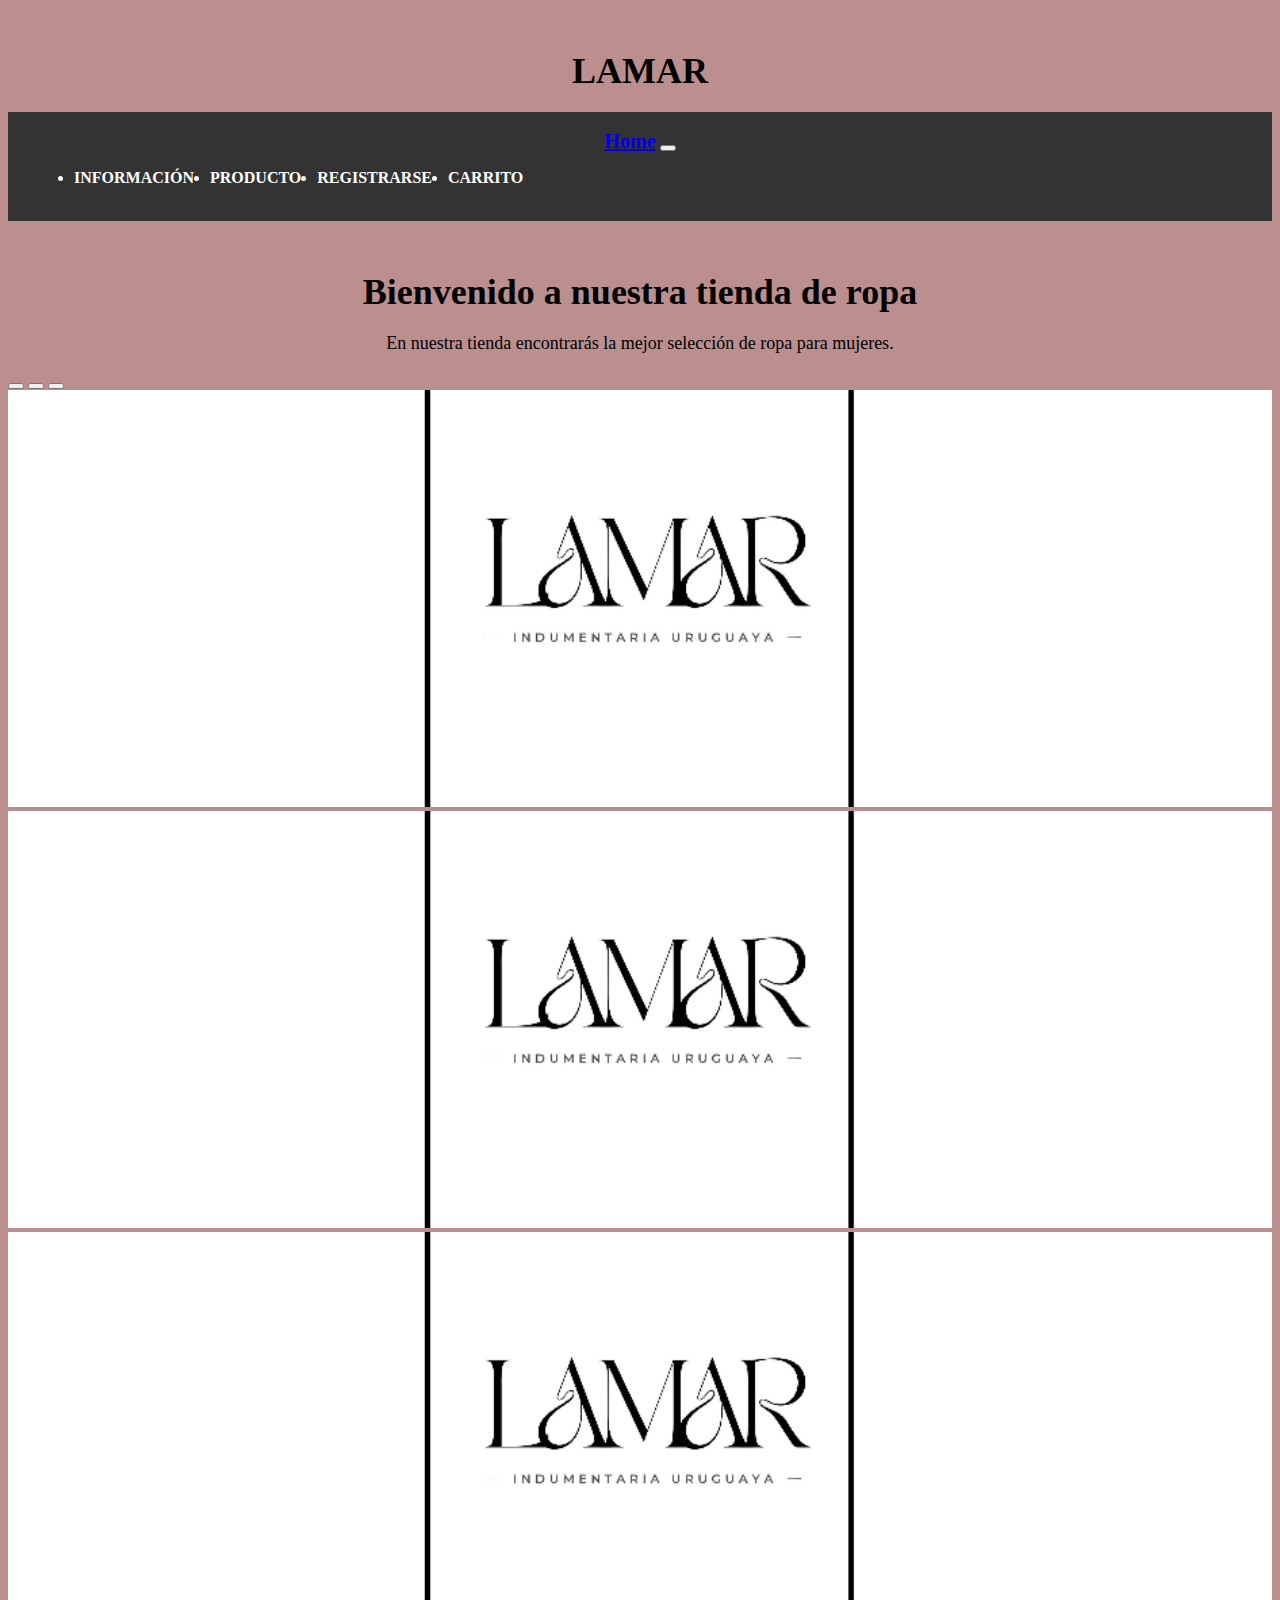
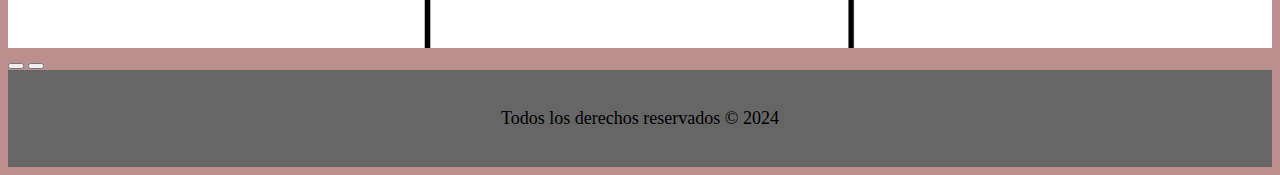
<file: index.html>
<!DOCTYPE html>
<html lang="es">
<head>
    <!-- Meta tags para SEO y configuración -->
    <meta charset="UTF-8">
    <meta name="viewport" content="width=device-width, initial-scale=1.0">
    <meta name="keywords" content="tienda de ropa, moda femenina, ropa para mujeres, tendencias de moda, ropa, mujeres, ropauy, ropa uruguay, femenina">
    <meta name="description" content="Bienvenido a LAMAR, tu tienda de ropa online donde encontrarás la mejor selección de moda para mujeres. Descubre nuestras últimas colecciones y ofertas exclusivas.">
    
    <!-- CSS de Bootstrap para estilos básicos y responsivos -->
    <link href="https://cdn.jsdelivr.net/npm/bootstrap@5.2.3/dist/css/bootstrap.min.css" rel="stylesheet" integrity="sha384-rbsA2VBKQhggwzxH7pPCaAqO46MgnOM80zW1RWuH61DGLwZJEdK2Kadq2F9CUG65" crossorigin="anonymous">
    
    <!-- Estilos personalizados -->
    <link rel="stylesheet" href="./CSS/estilos.css">
    <link rel="stylesheet" href="./sass/estilos.scss">
    <link rel="stylesheet" href="./sass/estilos.css">
    <link rel="apple-touch-icon" sizes="180x180" href="./assets/apple-touch-icon.png">
    <link rel="icon" type="image/png" sizes="32x32" href="./assets/favicon-32x32.png">
    <link rel="icon" type="image/png" sizes="16x16" href="./assets/favicon-16x16.png">
    <link rel="manifest" href="./assets/site.webmanifest">
    
    <!-- Título de la página -->
    <title>Home - LamarUY</title>
</head>
<body class="todo">
    <!-- Título principal de la página -->
    <h1>LAMAR</h1>
    
    <!-- Sección del encabezado con la barra de navegación -->
    <header> 
        <nav class="navbar navbar-expand-sm bg-dark navbar-dark">
            <div class="container-fluid">
                <!-- Marca y botón de colapso para la navegación -->
                <a class="navbar-brand" href="./index.html">Home</a>
                <button class="navbar-toggler" type="button" data-bs-toggle="collapse" data-bs-target="#collapsibleNavbar">
                    <span class="navbar-toggler-icon"></span>
                </button>
                
                <!-- Enlaces de navegación -->
                <div class="collapse navbar-collapse" id="collapsibleNavbar">
                    <ul class="navbar-nav">
                        <li class="nav-item">
                            <a href="./pages/contacto.html">Información</a>
                        </li>
                        <li class="nav-item">
                            <a href="./pages/producto.html">Producto</a>
                        </li>
                        <li class="nav-item">
                            <a href="./pages/registro.html">Registrarse</a>
                        </li>
                        <li class="nav-item">
                            <a href="./pages/carrito.html">Carrito</a>
                        </li>
                    </ul>
                </div>
            </div>
        </nav>
    </header>
    
    <!-- Sección principal del contenido -->
    <main>
        <!-- Bienvenida y descripción de la tienda -->
        <div> 
            <h1>Bienvenido a nuestra tienda de ropa</h1> 
            <p>En nuestra tienda encontrarás la mejor selección de ropa para mujeres.</p> 
        </div>
        
        <!-- Carrusel de imágenes -->
        <div id="demo" class="carousel slide" data-bs-ride="carousel">
            <!-- Indicadores del carrusel -->
            <div class="carousel-indicators">
                <button type="button" data-bs-target="#demo" data-bs-slide-to="0" class="active"></button>
                <button type="button" data-bs-target="#demo" data-bs-slide-to="1"></button>
                <button type="button" data-bs-target="#demo" data-bs-slide-to="2"></button>
            </div>
            <!-- Imágenes del carrusel -->
            <div class="carousel-inner">
                <div class="carousel-item active">
                    <img src="./assets/Captura9.PNG" alt="Banner" class="d-block w-100">
                </div>
                <div class="carousel-item">
                    <img src="./assets/Captura9.PNG" alt="Banner2" class="d-block w-100">
                </div>
                <div class="carousel-item">
                    <img src="./assets/Captura9.PNG" alt="Banner3" class="d-block w-100">
                </div>
            </div>
            <!-- Controles de navegación del carrusel -->
            <button class="carousel-control-prev" type="button" data-bs-target="#demo" data-bs-slide="prev">
                <span class="carousel-control-prev-icon"></span>
            </button>
            <button class="carousel-control-next" type="button" data-bs-target="#demo" data-bs-slide="next">
                <span class="carousel-control-next-icon"></span>
            </button>
        </div>
    </main>
    
    <!-- Sección del pie de página -->
    <footer class="footer"> 
        <p>Todos los derechos reservados &copy; 2024</p> 
    </footer>
    
    <!-- Scripts de Bootstrap para interactividad -->
    <script src="https://cdn.jsdelivr.net/npm/@popperjs/core@2.11.6/dist/umd/popper.min.js" integrity="sha384-oBqDVmMz9ATKxIep9tiCxS/Z9fNfEXiDAYTujMAeBAsjFuCZSmKbSSUnQlmh/jp3" crossorigin="anonymous"></script>
    <script src="https://cdn.jsdelivr.net/npm/bootstrap@5.2.3/dist/js/bootstrap.min.js" integrity="sha384-cuYeSxntonz0PPNlHhBs68uyIAVpIIOZZ5JqeqvYYIcEL727kskC66kF92t6Xl2V" crossorigin="anonymous"></script>
</body>
</html>
</file>
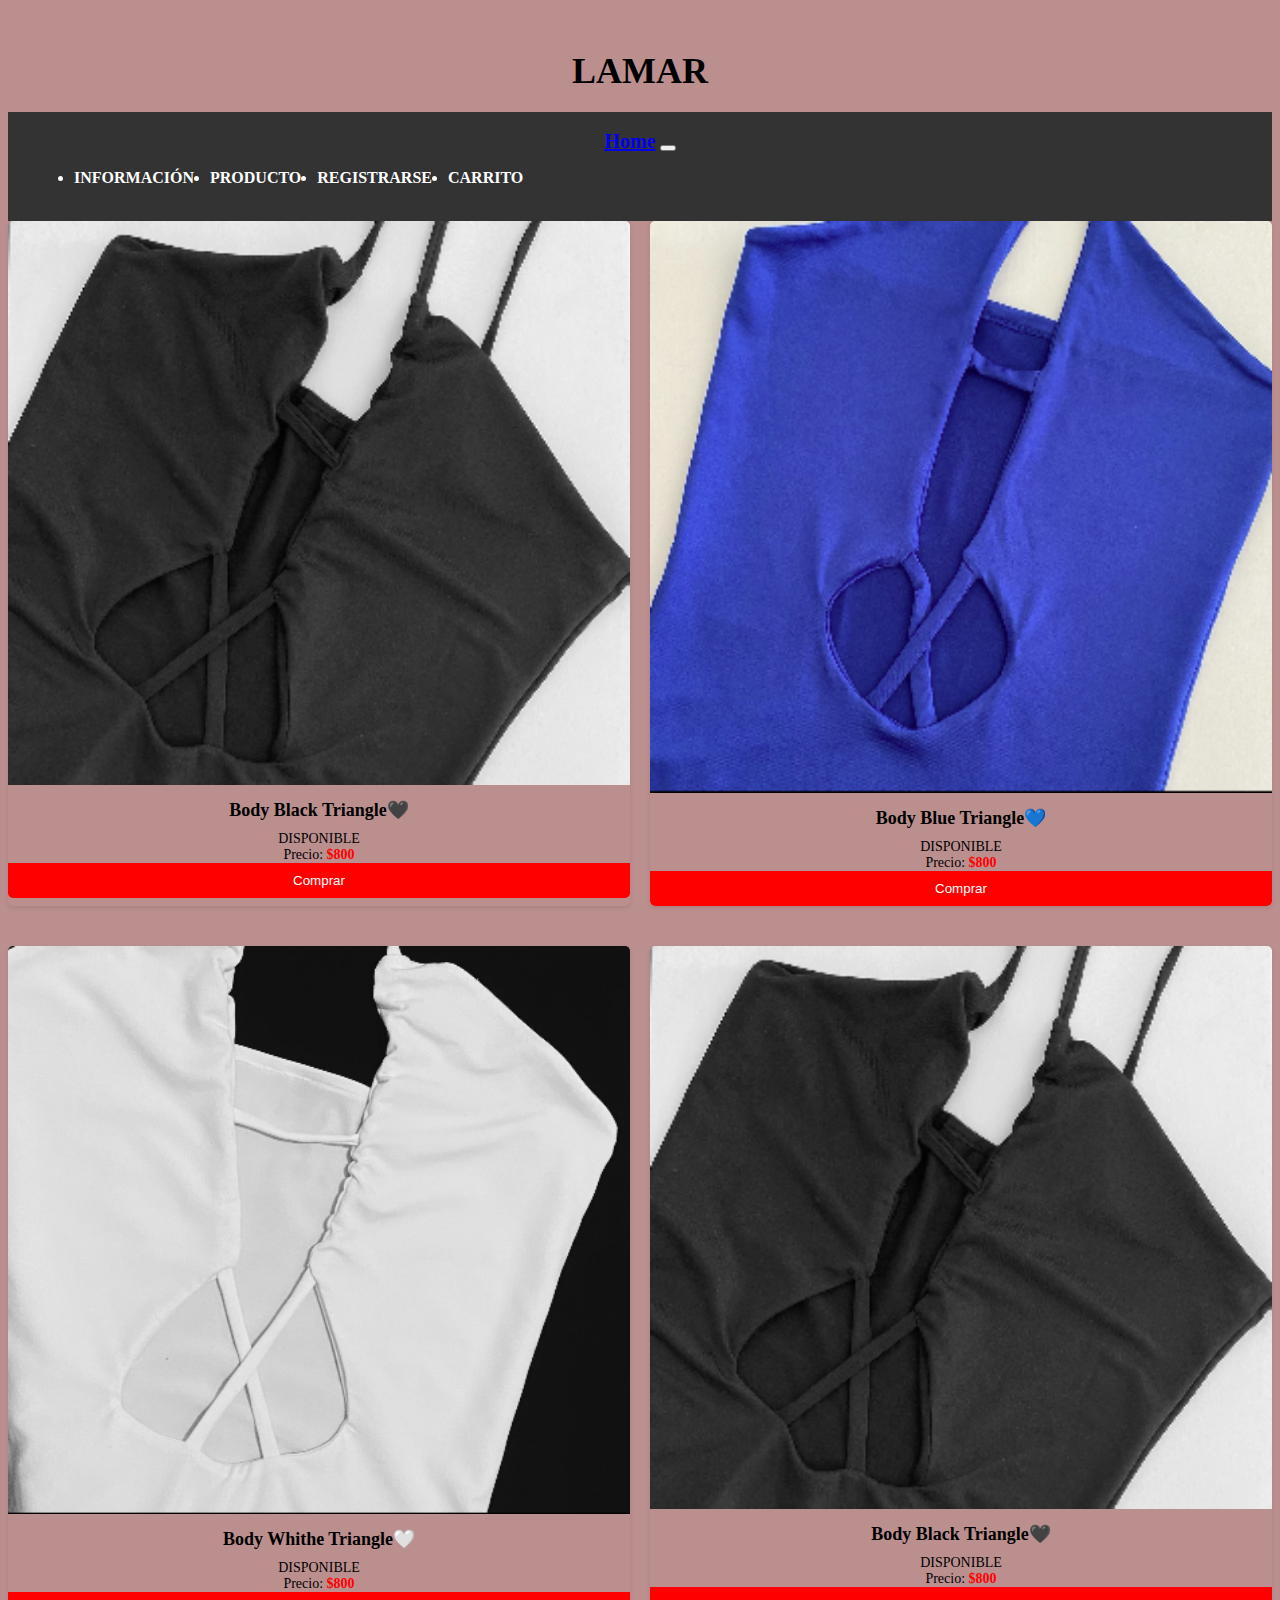
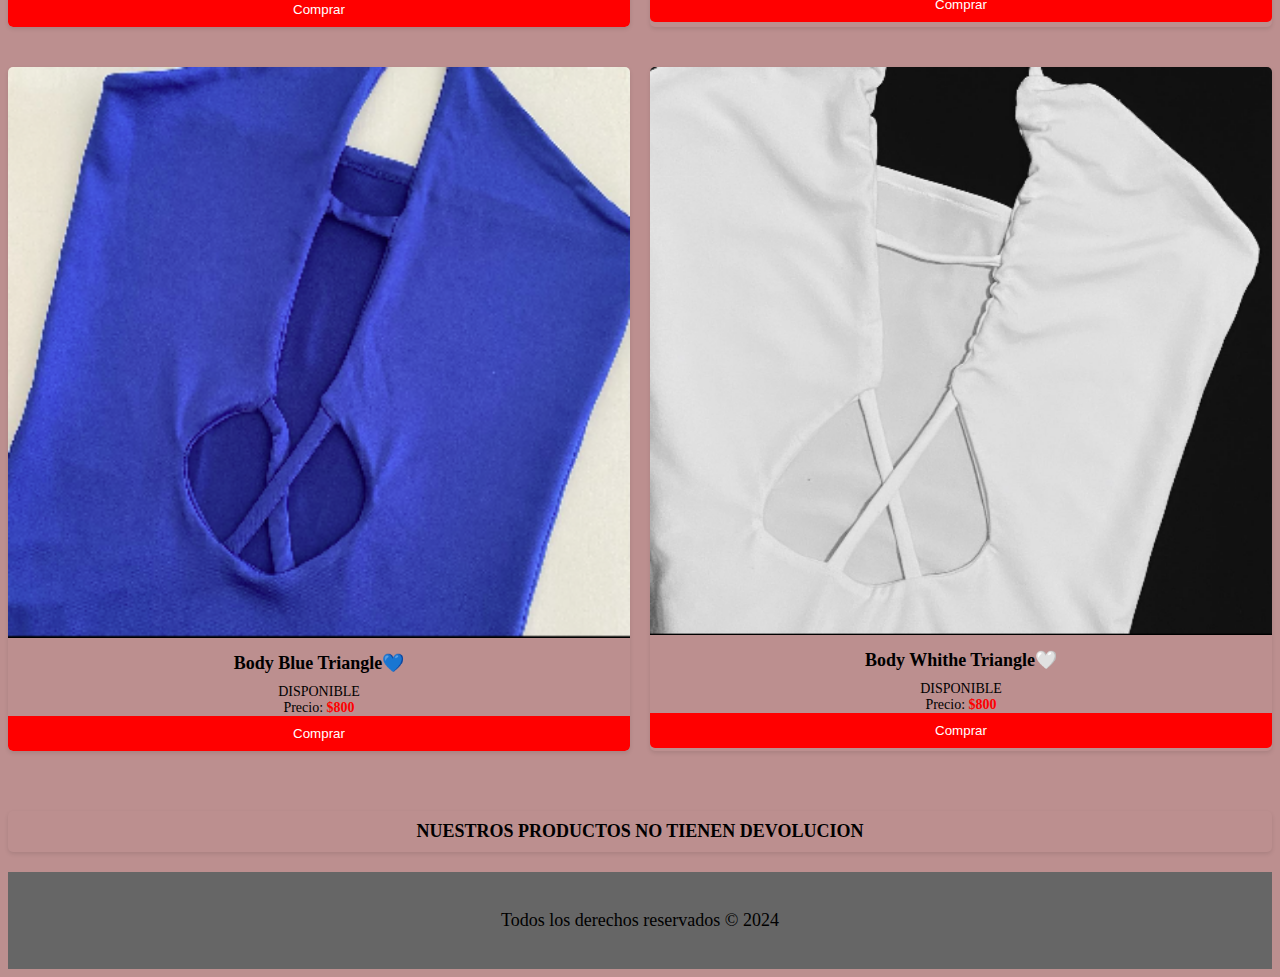
<file: pages/2.html>
<!DOCTYPE html>
<html lang="es">
<head>
    <meta charset="UTF-8">
    <meta name="viewport" content="width=device-width, initial-scale=1.0">
    <meta name="keywords" content="tienda de ropa, ropa, comprar ropa, body triangle, tienda online">
    <meta name="description" content="Bienvenido a LAMAR, tu tienda de ropa online donde encontrarás una variedad de productos de moda para mujeres. Descubre nuestros bodies triangle disponibles a precios asequibles.">
    <link href="https://cdn.jsdelivr.net/npm/bootstrap@5.2.3/dist/css/bootstrap.min.css" rel="stylesheet" integrity="sha384-rbsA2VBKQhggwzxH7pPCaAqO46MgnOM80zW1RWuH61DGLwZJEdK2Kadq2F9CUG65" crossorigin="anonymous">
    <link rel="stylesheet" href="../CSS/estilos.css">
    <link rel="stylesheet" href="../sass/estilos.scss">
    <link rel="stylesheet" href="../sass/estilos.css">
    <title>Tienda de Ropa</title>
</head>
<body class="todo">
    <H1>LAMAR</H1>
    <header>
        <nav class="navbar navbar-expand-sm bg-dark navbar-dark">
            <div class="container-fluid">
            <a class="navbar-brand" href="../index.html">Home</a>
            <button class="navbar-toggler" type="button" data-bs-toggle="collapse" data-bs-target="#collapsibleNavbar">
                <span class="navbar-toggler-icon"></span>
            </button>
            <div class="collapse navbar-collapse" id="collapsibleNavbar">
                <ul class="navbar-nav">
                <li class="nav-item">
                    <a href="contacto.html">Información</a>
                </li>
                <li class="nav-item">
                    <a href="2.html">Producto</a>
                </li>
                <li class="nav-item">
                    <a href="3.html">Registrarse</a>
                </li>
                <li class="nav-item">
                    <a href="4.html">Carrito</a>
                </li>
                </ul>
            </div>
            </div>
        </nav>
    </header>
    <main class="product-grid">
        <div class="product">
            <img src="../assets/Captura.PNG" alt="Product Image">
        <h2 class="t-producto">Body Black Triangle🖤</h2>
        <p>DISPONIBLE</p>
        <p>Precio: <span class="product-price">$800</span></p>
        <button class="buy-button">Comprar</button>
        </div>
        <div class="product">
        <img src="../assets/Captura4.PNG" alt="Product Image">
        <h2 class="t-producto">Body Blue Triangle💙</h2>
        <p>DISPONIBLE</p>
        <p>Precio: <span class="product-price">$800</span></p>
        <button class="buy-button">Comprar</button>
        </div>
        <div class="product">
        <img src="../assets/Captura2.PNG" alt="Product Image">
        <h2 class="t-producto">Body Whithe Triangle🤍</h2>
        <p>DISPONIBLE</p>
        <p>Precio: <span class="product-price">$800</span></p>
        <button class="buy-button">Comprar</button>
        </div>
        <div class="product">
        <img src="../assets/Captura.PNG" alt="Product Image">
        <h2 class="t-producto">Body Black Triangle🖤</h2>
        <p>DISPONIBLE</p>
        <p>Precio: <span class="product-price">$800</span></p>
        <button class="buy-button">Comprar</button>
        </div>
        <div class="product">
        <img src="../assets/Captura4.PNG" alt="Product Image">
        <h2 class="t-producto">Body Blue Triangle💙</h2>
        <p>DISPONIBLE</p>
        <p>Precio: <span class="product-price">$800</span></p>
        <button class="buy-button">Comprar</button>
        </div>
        <div class="product">
        <img src="../assets/Captura2.PNG" alt="Product Image">
        <h2 class="t-producto">Body Whithe Triangle🤍</h2>
        <p>DISPONIBLE</p>
        <p>Precio: <span class="product-price">$800</span></p>
        <button class="buy-button">Comprar</button>
        </div>
        <div class="product-info">
        <h2>NUESTROS PRODUCTOS NO TIENEN DEVOLUCION</h2>
        </div>
    </main>
    <footer class="footer">
        <p>Todos los derechos reservados &copy; 2024</p> 
    </footer>
    <script src="https://cdn.jsdelivr.net/npm/@popperjs/core@2.11.6/dist/umd/popper.min.js" integrity="sha384-oBqDVmMz9ATKxIep9tiCxS/Z9fNfEXiDAYTujMAeBAsjFuCZSmKbSSUnQlmh/jp3" crossorigin="anonymous"></script>
    <script src="https://cdn.jsdelivr.net/npm/bootstrap@5.2.3/dist/js/bootstrap.min.js" integrity="sha384-cuYeSxntonz0PPNlHhBs68uyIAVpIIOZZ5JqeqvYYIcEL727kskC66kF92t6Xl2V" crossorigin="anonymous"></script>
</body>
</html>
</file>
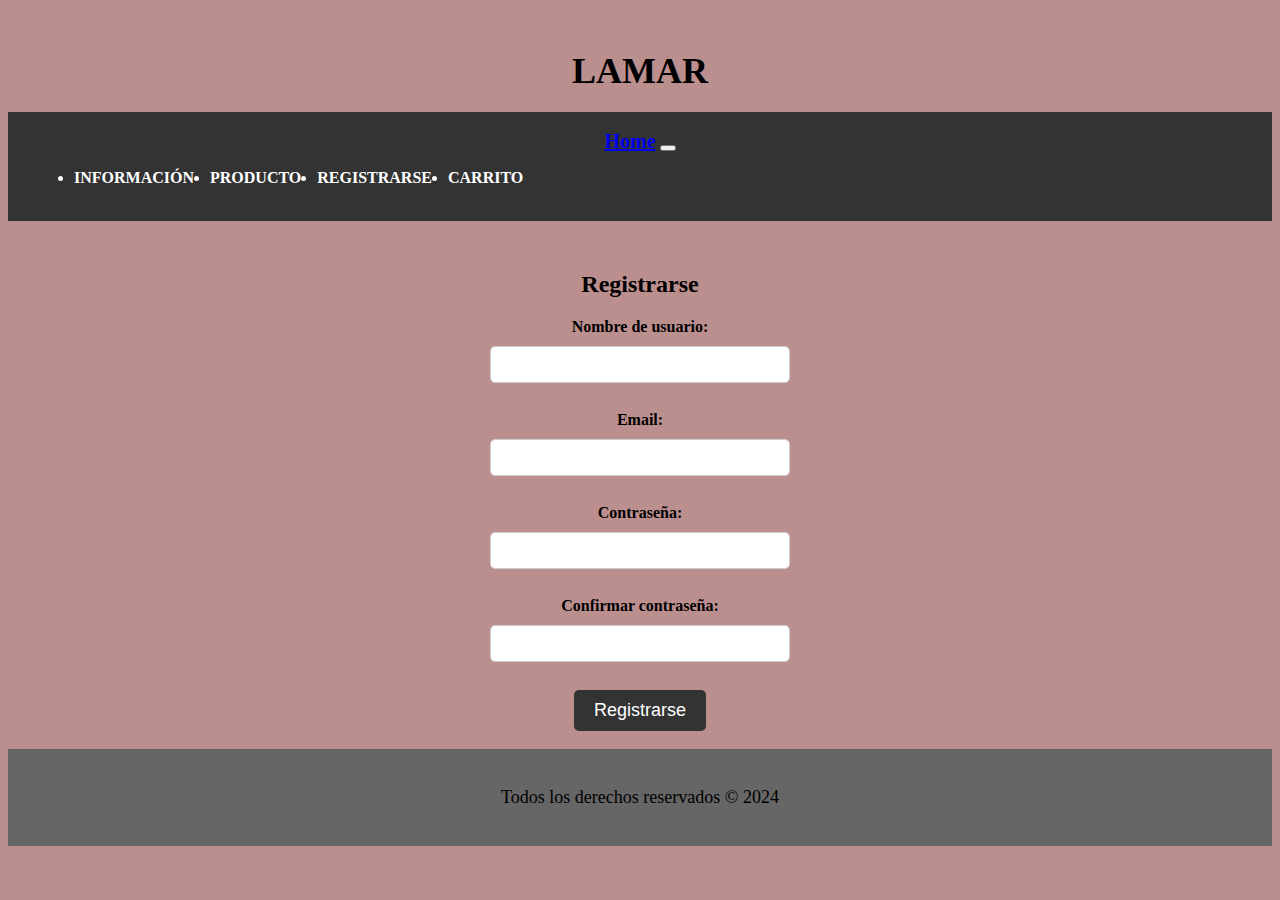
<file: pages/3.html>
<!DOCTYPE html>
<html lang="es">
<head>
    <meta charset="UTF-8">
    <meta name="viewport" content="width=device-width, initial-scale=1.0">
    <meta name="keywords" content="tienda de ropa, registro, registrarse, usuario, email, contraseña">
    <meta name="description" content="Regístrate en LAMAR, tu tienda de ropa online. Completa el formulario con tu nombre de usuario, email y contraseña para crear una cuenta y acceder a nuestras promociones y productos exclusivos.">
    <link href="https://cdn.jsdelivr.net/npm/bootstrap@5.2.3/dist/css/bootstrap.min.css" rel="stylesheet" integrity="sha384-rbsA2VBKQhggwzxH7pPCaAqO46MgnOM80zW1RWuH61DGLwZJEdK2Kadq2F9CUG65" crossorigin="anonymous">
    <link rel="stylesheet" href="../CSS/estilos.css">
    <link rel="stylesheet" href="../sass/estilos.scss">
    <link rel="stylesheet" href="../sass/estilos.css">
    <title>Tienda de Ropa</title>
</head>
<body class="todo">
    <H1>LAMAR</H1>
    <header>
        <nav class="navbar navbar-expand-sm bg-dark navbar-dark">
            <div class="container-fluid">
            <a class="navbar-brand" href="../index.html">Home</a>
            <button class="navbar-toggler" type="button" data-bs-toggle="collapse" data-bs-target="#collapsibleNavbar">
                <span class="navbar-toggler-icon"></span>
            </button>
            <div class="collapse navbar-collapse" id="collapsibleNavbar">
                <ul class="navbar-nav">
                <li class="nav-item">
                    <a href="contacto.html">Información</a>
                </li>
                <li class="nav-item">
                    <a href="2.html">Producto</a>
                </li>
                <li class="nav-item">
                    <a href="3.html">Registrarse</a>
                </li>
                <li class="nav-item">
                    <a href="4.html">Carrito</a>
                </li>
                </ul>
            </div>
            </div>
        </nav>
    </header>
    <main>
        <form class="registration-form">
            <h2>Registrarse</h2>
                <label for="username">Nombre de usuario:</label>
                <input type="text" class="username" name="username" required><br><br>
                <label for="email">Email:</label>
                <input type="email" class="email" name="email" required><br><br>
                <label for="password">Contraseña:</label>
                <input type="password" class="password" name="password" required><br><br>
                <label for="confirm-password">Confirmar contraseña:</label>
                <input type="password" class="confirm-password" name="confirm-password" required><br><br>
                <button type="submit">Registrarse</button>
            </form>
            <p class="registration-message"></p>
    </main>
    <footer class="footer">
        <p>Todos los derechos reservados &copy; 2024</p> 
    </footer>
    <script src="https://cdn.jsdelivr.net/npm/@popperjs/core@2.11.6/dist/umd/popper.min.js" integrity="sha384-oBqDVmMz9ATKxIep9tiCxS/Z9fNfEXiDAYTujMAeBAsjFuCZSmKbSSUnQlmh/jp3" crossorigin="anonymous"></script>
    <script src="https://cdn.jsdelivr.net/npm/bootstrap@5.2.3/dist/js/bootstrap.min.js" integrity="sha384-cuYeSxntonz0PPNlHhBs68uyIAVpIIOZZ5JqeqvYYIcEL727kskC66kF92t6Xl2V" crossorigin="anonymous"></script>
</body>
</html>
</file>
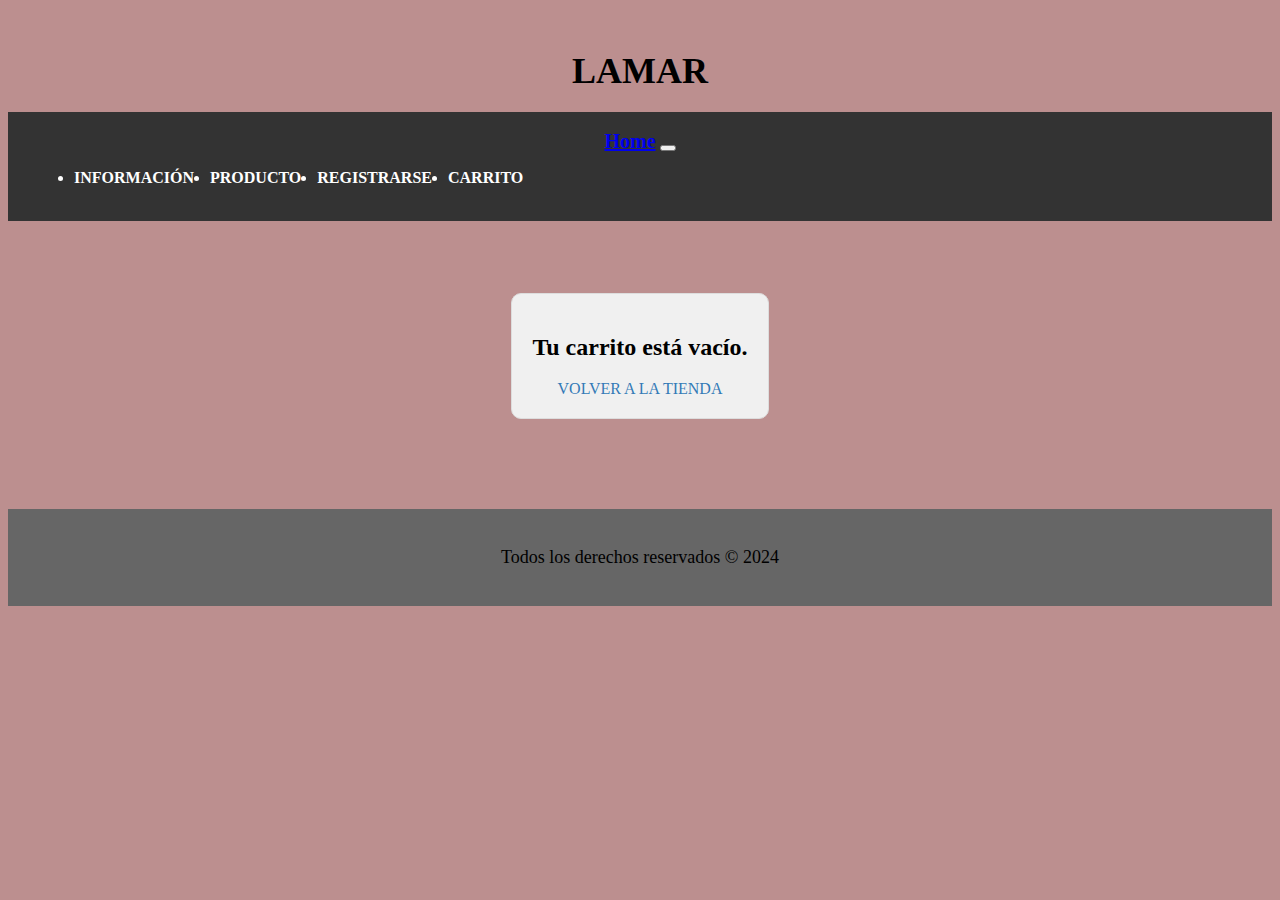
<file: pages/4.html>
<!DOCTYPE html>
<html lang="es">
<head>
    <meta charset="UTF-8">
    <meta name="viewport" content="width=device-width, initial-scale=1.0">
    <meta name="keywords" content="tienda de ropa, carrito de compras, compra online">
    <meta name="description" content="Explora nuestra tienda de ropa en línea. Encuentra los mejores productos y añádelos a tu carrito de compras. ¡Compra ahora y disfruta de la moda más actual!">
    <link href="https://cdn.jsdelivr.net/npm/bootstrap@5.2.3/dist/css/bootstrap.min.css" rel="stylesheet" integrity="sha384-rbsA2VBKQhggwzxH7pPCaAqO46MgnOM80zW1RWuH61DGLwZJEdK2Kadq2F9CUG65" crossorigin="anonymous">
    <link rel="stylesheet" href="../CSS/estilos.css">
    <link rel="stylesheet" href="../sass/estilos.scss">
    <link rel="stylesheet" href="../sass/estilos.css">
    <title>Tienda de Ropa</title>
</head>
<body class="todo">
    <H1>LAMAR</H1>
    <header>
        <nav class="navbar navbar-expand-sm bg-dark navbar-dark">
            <div class="container-fluid">
            <a class="navbar-brand" href="../index.html">Home</a>
            <button class="navbar-toggler" type="button" data-bs-toggle="collapse" data-bs-target="#collapsibleNavbar">
                <span class="navbar-toggler-icon"></span>
            </button>
            <div class="collapse navbar-collapse" id="collapsibleNavbar">
                <ul class="navbar-nav">
                <li class="nav-item">
                    <a href="contacto.html">Información</a>
                </li>
                <li class="nav-item">
                    <a href="2.html">Producto</a>
                </li>
                <li class="nav-item">
                    <a href="3.html">Registrarse</a>
                </li>
                <li class="nav-item">
                    <a href="4.html">Carrito</a>
                </li>
                </ul>
            </div>
            </div>
        </nav>
    </header>
    <main>
        <div class="container">
            <div class="carrito">
                <h2>Tu carrito está vacío.</h2>
                <a href="2.html">VOLVER A LA TIENDA</a>
            </div>
    </div>
    </p>
    </main>
    <footer class="footer">
        <p>Todos los derechos reservados &copy; 2024</p> 
    </footer>
    <script src="https://cdn.jsdelivr.net/npm/@popperjs/core@2.11.6/dist/umd/popper.min.js" integrity="sha384-oBqDVmMz9ATKxIep9tiCxS/Z9fNfEXiDAYTujMAeBAsjFuCZSmKbSSUnQlmh/jp3" crossorigin="anonymous"></script>
    <script src="https://cdn.jsdelivr.net/npm/bootstrap@5.2.3/dist/js/bootstrap.min.js" integrity="sha384-cuYeSxntonz0PPNlHhBs68uyIAVpIIOZZ5JqeqvYYIcEL727kskC66kF92t6Xl2V" crossorigin="anonymous"></script>
</body>
</html>
</file>
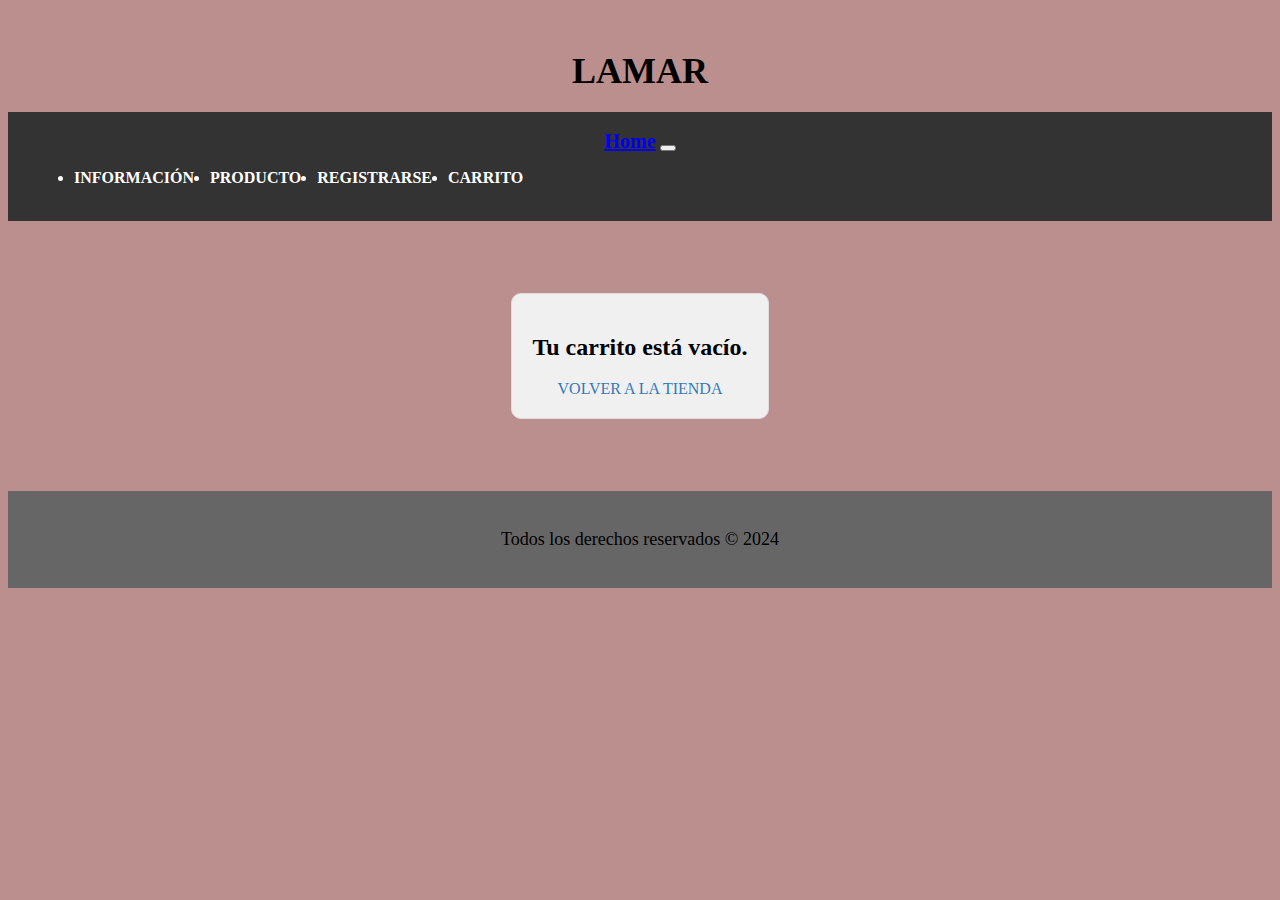
<file: pages/carrito.html>
<!DOCTYPE html>
<html lang="es">
<head>
    <!-- Meta tags para SEO y configuración de la página -->
    <meta charset="UTF-8">
    <meta name="viewport" content="width=device-width, initial-scale=1.0">
    <meta name="keywords" content="tienda de ropa, carrito de compras, compra online">
    <meta name="description" content="Explora nuestra tienda de ropa en línea. Encuentra los mejores productos y añádelos a tu carrito de compras. ¡Compra ahora y disfruta de la moda más actual!">
    
    <!-- CSS de Bootstrap para estilos básicos y responsivos -->
    <link href="https://cdn.jsdelivr.net/npm/bootstrap@5.2.3/dist/css/bootstrap.min.css" rel="stylesheet" integrity="sha384-rbsA2VBKQhggwzxH7pPCaAqO46MgnOM80zW1RWuH61DGLwZJEdK2Kadq2F9CUG65" crossorigin="anonymous">
    
    <!-- Estilos personalizados -->
    <link rel="stylesheet" href="../CSS/estilos.css">
    <link rel="stylesheet" href="../sass/estilos.scss">
    <link rel="stylesheet" href="../sass/estilos.css">
    <link rel="apple-touch-icon" sizes="180x180" href="../assets/apple-touch-icon.png">
    <link rel="icon" type="image/png" sizes="32x32" href="../assets/favicon-32x32.png">
    <link rel="icon" type="image/png" sizes="16x16" href="../assets/favicon-16x16.png">
    <link rel="manifest" href="../assets/site.webmanifest">
    
    <!-- Título de la página -->
    <title>Carrito - LamarUY</title>
</head>
<body class="todo">
    <!-- Título principal de la página -->
    <h1>LAMAR</h1>
    
    <!-- Sección del encabezado con la barra de navegación -->
    <header>
        <nav class="navbar navbar-expand-sm bg-dark navbar-dark">
            <div class="container-fluid">
                <!-- Marca y botón de colapso para la navegación -->
                <a class="navbar-brand" href="../index.html">Home</a>
                <button class="navbar-toggler" type="button" data-bs-toggle="collapse" data-bs-target="#collapsibleNavbar">
                    <span class="navbar-toggler-icon"></span>
                </button>
                
                <!-- Enlaces de navegación -->
                <div class="collapse navbar-collapse" id="collapsibleNavbar">
                    <ul class="navbar-nav">
                        <li class="nav-item">
                            <a href="../pages/contacto.html">Información</a>
                        </li>
                        <li class="nav-item">
                            <a href="../pages/producto.html">Producto</a>
                        </li>
                        <li class="nav-item">
                            <a href="../pages/registro.html">Registrarse</a>
                        </li>
                        <li class="nav-item">
                            <a href="../pages/carrito.html">Carrito</a>
                        </li>
                    </ul>
                </div>
            </div>
        </nav>
    </header>
    
    <!-- Sección principal del contenido -->
    <main>
        <!-- Contenedor principal para el carrito de compras -->
        <div class="container">
            <div class="carrito">
                <!-- Mensaje cuando el carrito está vacío -->
                <h2>Tu carrito está vacío.</h2>
                <!-- Enlace para volver a la tienda -->
                <a href="../pages/producto.html">VOLVER A LA TIENDA</a>
            </div>
        </div>
    </main>
    
    <!-- Sección del pie de página -->
    <footer class="footer">
        <p>Todos los derechos reservados &copy; 2024</p>
    </footer>
    
    <!-- Scripts de Bootstrap para interactividad -->
    <script src="https://cdn.jsdelivr.net/npm/@popperjs/core@2.11.6/dist/umd/popper.min.js" integrity="sha384-oBqDVmMz9ATKxIep9tiCxS/Z9fNfEXiDAYTujMAeBAsjFuCZSmKbSSUnQlmh/jp3" crossorigin="anonymous"></script>
    <script src="https://cdn.jsdelivr.net/npm/bootstrap@5.2.3/dist/js/bootstrap.min.js" integrity="sha384-cuYeSxntonz0PPNlHhBs68uyIAVpIIOZZ5JqeqvYYIcEL727kskC66kF92t6Xl2V" crossorigin="anonymous"></script>
</body>
</html>
</file>
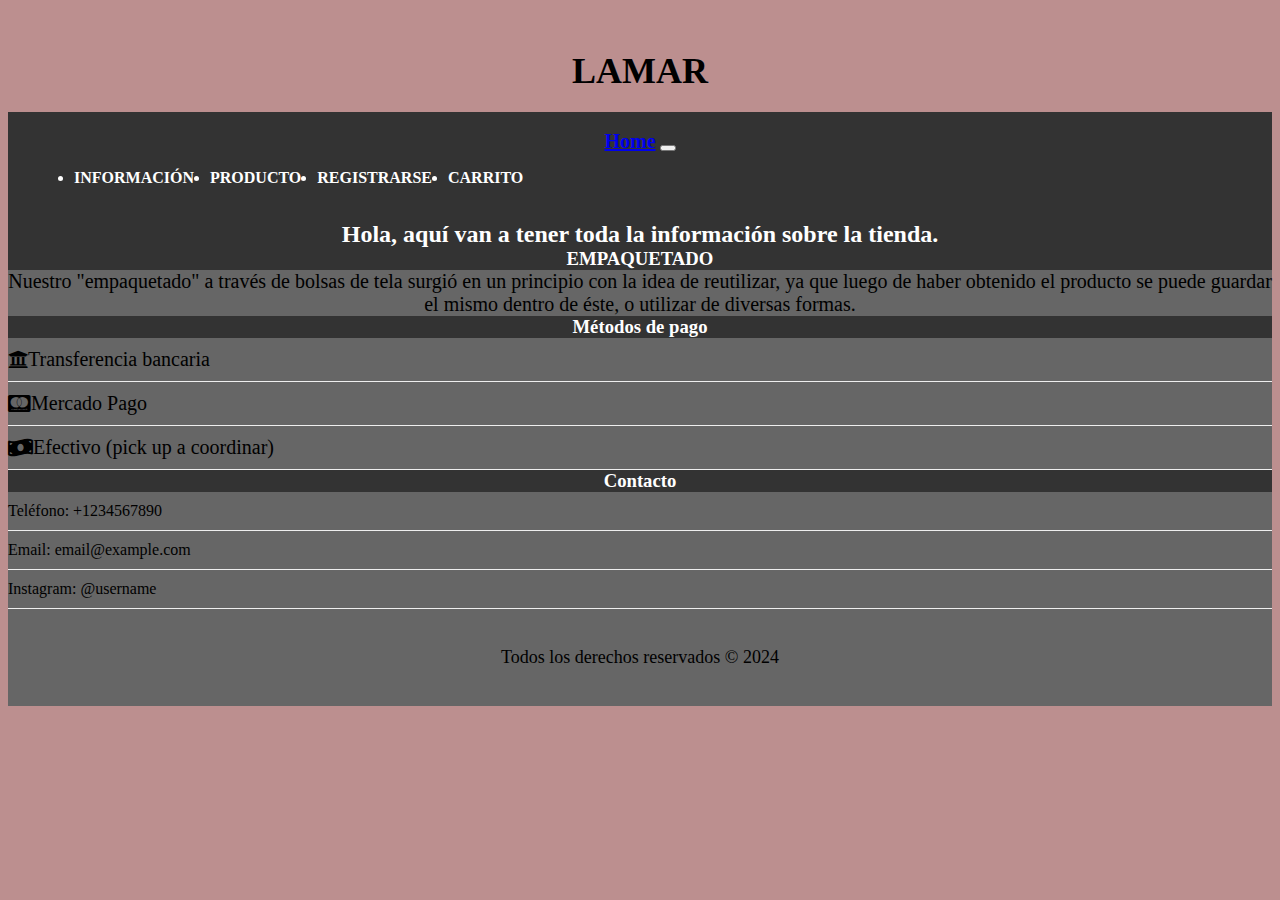
<file: pages/contacto.html>
<!DOCTYPE html>
<html lang="es">
<head>
    <!-- Meta tags para SEO y configuración -->
    <meta charset="UTF-8">
    <meta name="viewport" content="width=device-width, initial-scale=1.0">
    <meta name="keywords" content="tienda de ropa, información sobre la tienda, métodos de pago, contacto, comprar ropa, tendencias">
    <meta name="description" content="Bienvenido a LAMAR, tu tienda de ropa online donde encontrarás la mejor selección de moda para mujeres. Descubre nuestras últimas colecciones, información sobre la tienda, métodos de pago y cómo contactarnos.">
    
    <!-- CSS de FontAwesome para iconos -->
    <link rel="stylesheet" href="https://cdnjs.cloudflare.com/ajax/libs/font-awesome/5.15.3/css/all.min.css">
    
    <!-- CSS de Bootstrap para estilos básicos y responsivos -->
    <link href="https://cdn.jsdelivr.net/npm/bootstrap@5.2.3/dist/css/bootstrap.min.css" rel="stylesheet" integrity="sha384-rbsA2VBKQhggwzxH7pPCaAqO46MgnOM80zW1RWuH61DGLwZJEdK2Kadq2F9CUG65" crossorigin="anonymous">
    
    <!-- Estilos personalizados -->
    <link rel="stylesheet" href="../CSS/estilos.css">
    <link rel="stylesheet" href="../sass/estilos.scss">
    <link rel="stylesheet" href="../sass/estilos.css">
    <link rel="apple-touch-icon" sizes="180x180" href="../assets/apple-touch-icon.png">
    <link rel="icon" type="image/png" sizes="32x32" href="../assets/favicon-32x32.png">
    <link rel="icon" type="image/png" sizes="16x16" href="../assets/favicon-16x16.png">
    <link rel="manifest" href="../assets/site.webmanifest">
    
    <!-- Título de la página -->
    <title>Contacto - LamarUY</title>
</head>
<body class="todo">
    <!-- Título principal de la página -->
    <h1>LAMAR</h1>
    
    <!-- Sección del encabezado con la barra de navegación -->
    <header>
        <nav class="navbar navbar-expand-sm bg-dark navbar-dark">
            <div class="container-fluid">
                <!-- Marca y botón de colapso para la navegación -->
                <a class="navbar-brand" href="../index.html">Home</a>
                <button class="navbar-toggler" type="button" data-bs-toggle="collapse" data-bs-target="#collapsibleNavbar">
                    <span class="navbar-toggler-icon"></span>
                </button>
                
                <!-- Enlaces de navegación -->
                <div class="collapse navbar-collapse" id="collapsibleNavbar">
                    <ul class="navbar-nav">
                        <li class="nav-item">
                            <a href="../pages/contacto.html">Información</a>
                        </li>
                        <li class="nav-item">
                            <a href="../pages/producto.html">Producto</a>
                        </li>
                        <li class="nav-item">
                            <a href="../pages/registro.html">Registrarse</a>
                        </li>
                        <li class="nav-item">
                            <a href="../pages/carrito.html">Carrito</a>
                        </li>
                    </ul>
                </div>
            </div>
        </nav>
    </header>
    
    <!-- Sección principal del contenido -->
    <main>
        <!-- Introducción a la información sobre la tienda -->
        <div>
            <h2 class="titulo-informacion">
                Hola, aquí van a tener toda la información sobre la tienda.
            </h2>
        </div>
        
        <!-- Sección de empaquetado -->
        <div>
            <h3 class="empa-titulo">EMPAQUETADO</h3>
            <p class="empaquetado">Nuestro "empaquetado" a través de bolsas de tela surgió en un principio con la idea de reutilizar, ya que luego de haber obtenido el producto se puede guardar el mismo dentro de éste, o utilizar de diversas formas.</p>
        </div>
        
        <!-- Sección de métodos de pago -->
        <div>
            <h3 class="titulo-pago">Métodos de pago</h3>
            <ul class="list-unstyled pago-list">
                <li><i class="fas fa-university"></i> Transferencia bancaria</li>
                <li><i class="fab fa-cc-mastercard"></i> Mercado Pago</li>
                <li><i class="fas fa-money-bill-wave"></i> Efectivo (pick up a coordinar)</li>
            </ul>
        </div>
        
        <!-- Sección de contacto -->
        <div>
            <h3 class="titulo-contacto">Contacto</h3>
            <ul class="list-unstyled contact-list">
                <li class="d-flex align-items-center gap-2">
                    <span class="bi bi-telephone"></span>
                    <span>Teléfono: <a href="tel:+1234567890">+1234567890</a></span>
                </li>
                <li class="d-flex align-items-center gap-2">
                    <span class="bi bi-envelope"></span>
                    <span>Email: <a href="mailto:email@example.com">email@example.com</a></span>
                </li>
                <li class="d-flex align-items-center gap-2">
                    <span class="bi bi-instagram"></span>
                    <span>Instagram: <a href="https://www.instagram.com/username/" target="_blank">@username</a></span>
                </li>
            </ul>
        </div>
    </main>
    
    <!-- Sección del pie de página -->
    <footer class="footer">
        <p>Todos los derechos reservados &copy; 2024</p> 
    </footer>
    
    <!-- Scripts de Bootstrap para interactividad -->
    <script src="https://cdn.jsdelivr.net/npm/@popperjs/core@2.11.6/dist/umd/popper.min.js" integrity="sha384-oBqDVmMz9ATKxIep9tiCxS/Z9fNfEXiDAYTujMAeBAsjFuCZSmKbSSUnQlmh/jp3" crossorigin="anonymous"></script>
    <script src="https://cdn.jsdelivr.net/npm/bootstrap@5.2.3/dist/js/bootstrap.min.js" integrity="sha384-cuYeSxntonz0PPNlHhBs68uyIAVpIIOZZ5JqeqvYYIcEL727kskC66kF92t6Xl2V" crossorigin="anonymous"></script>
</body>
</html>
</file>
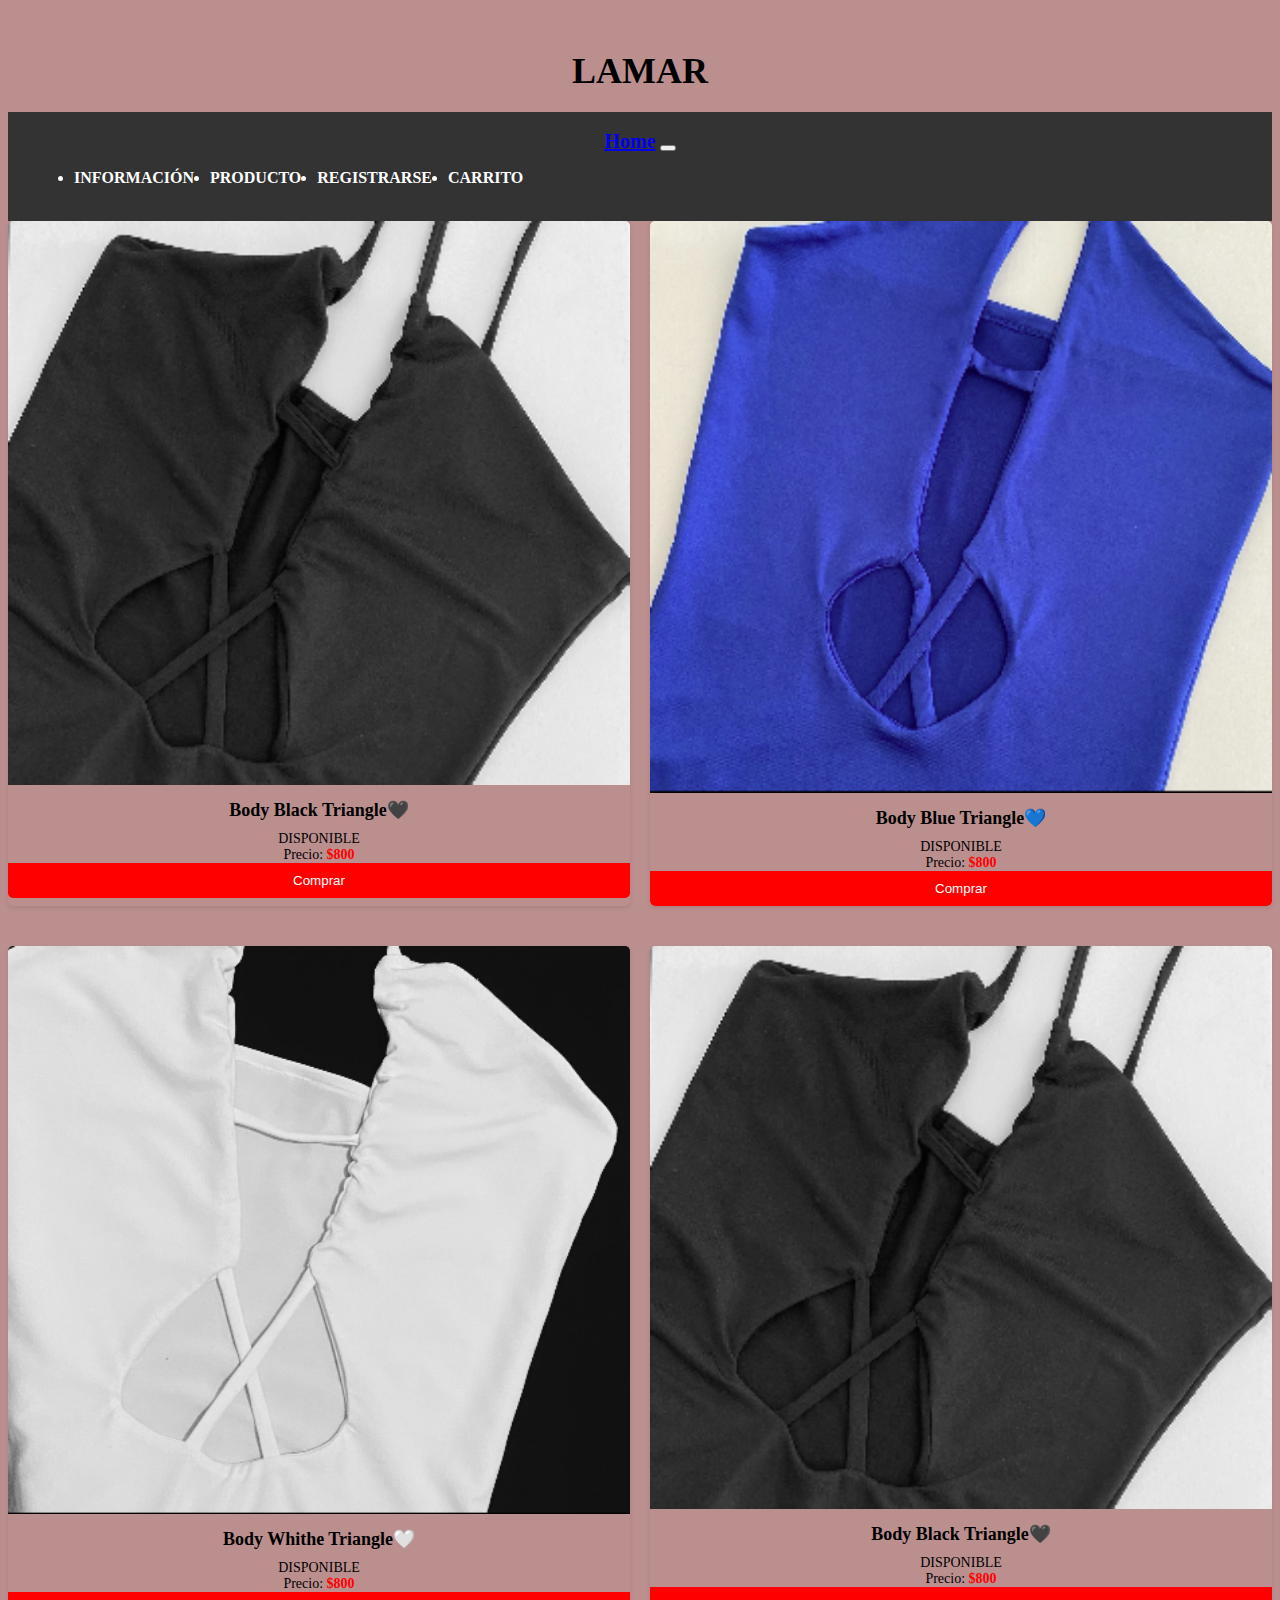
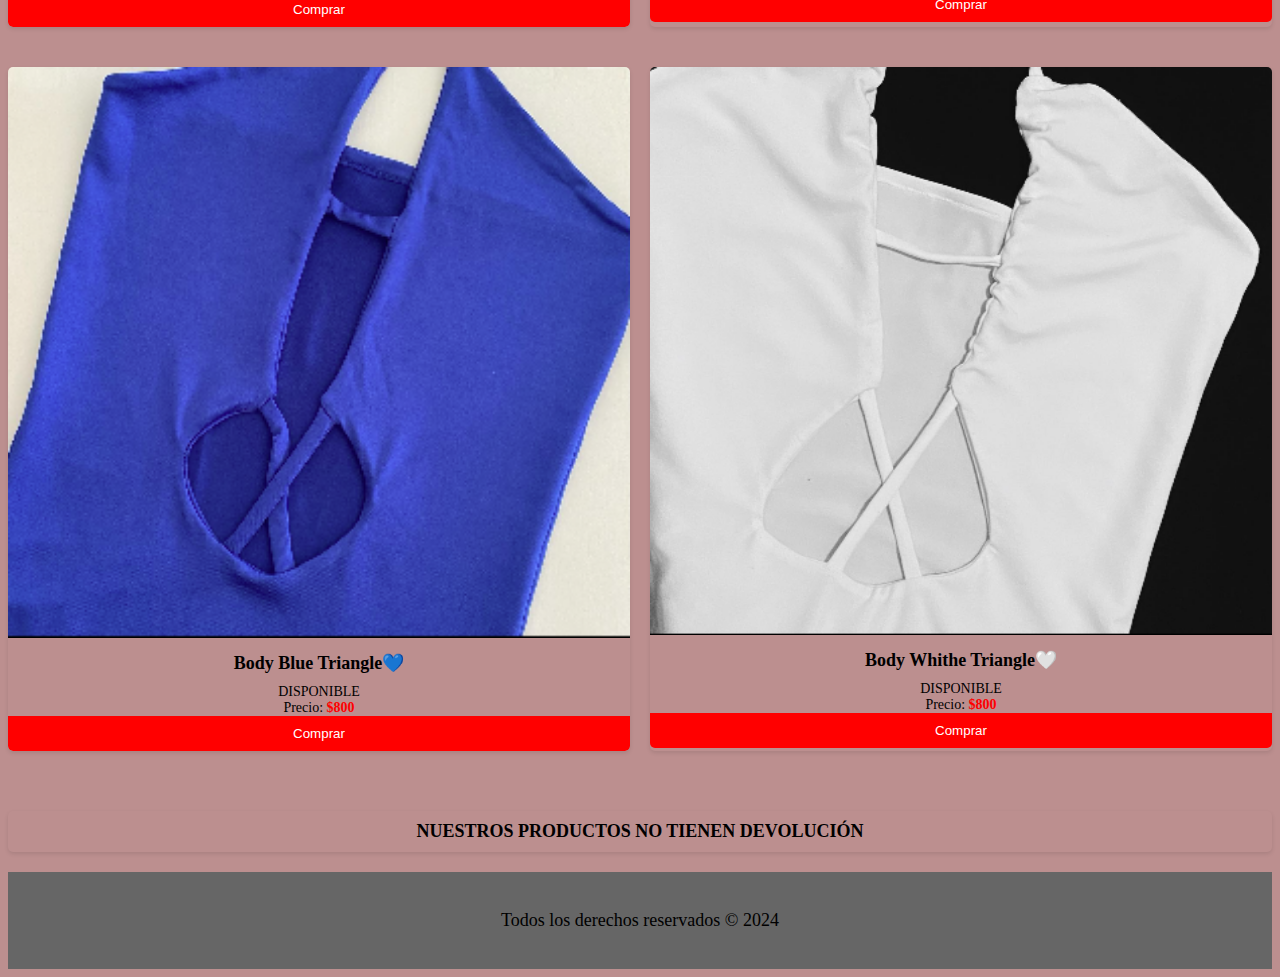
<file: pages/producto.html>
<!DOCTYPE html>
<html lang="es">
<head>
    <!-- Meta tags para SEO y configuración -->
    <meta charset="UTF-8">
    <meta name="viewport" content="width=device-width, initial-scale=1.0">
    <meta name="keywords" content="tienda de ropa, ropa, comprar ropa, body triangle, tienda online">
    <meta name="description" content="Bienvenido a LAMAR, tu tienda de ropa online donde encontrarás una variedad de productos de moda para mujeres. Descubre nuestros bodies triangle disponibles a precios asequibles.">
    
    <!-- CSS de Bootstrap para estilos básicos y responsivos -->
    <link href="https://cdn.jsdelivr.net/npm/bootstrap@5.2.3/dist/css/bootstrap.min.css" rel="stylesheet" integrity="sha384-rbsA2VBKQhggwzxH7pPCaAqO46MgnOM80zW1RWuH61DGLwZJEdK2Kadq2F9CUG65" crossorigin="anonymous">
    
    <!-- Estilos personalizados -->
    <link rel="stylesheet" href="../CSS/estilos.css">
    <link rel="stylesheet" href="../sass/estilos.scss">
    <link rel="stylesheet" href="../sass/estilos.css">
    <link rel="apple-touch-icon" sizes="180x180" href="../assets/apple-touch-icon.png">
    <link rel="icon" type="image/png" sizes="32x32" href="../assets/favicon-32x32.png">
    <link rel="icon" type="image/png" sizes="16x16" href="../assets/favicon-16x16.png">
    <link rel="manifest" href="../assets/site.webmanifest">
    
    <!-- Título de la página -->
    <title>Producto - LamarUY</title>
</head>
<body class="todo">
    <!-- Título principal de la página -->
    <h1>LAMAR</h1>
    
    <!-- Sección del encabezado con la barra de navegación -->
    <header>
        <nav class="navbar navbar-expand-sm bg-dark navbar-dark">
            <div class="container-fluid">
                <!-- Marca y botón de colapso para la navegación -->
                <a class="navbar-brand" href="../index.html">Home</a>
                <button class="navbar-toggler" type="button" data-bs-toggle="collapse" data-bs-target="#collapsibleNavbar">
                    <span class="navbar-toggler-icon"></span>
                </button>
                
                <!-- Enlaces de navegación -->
                <div class="collapse navbar-collapse" id="collapsibleNavbar">
                    <ul class="navbar-nav">
                        <li class="nav-item">
                            <a href="../pages/contacto.html">Información</a>
                        </li>
                        <li class="nav-item">
                            <a href="../pages/producto.html">Producto</a>
                        </li>
                        <li class="nav-item">
                            <a href="../pages/registro.html">Registrarse</a>
                        </li>
                        <li class="nav-item">
                            <a href="../pages/carrito.html">Carrito</a>
                        </li>
                    </ul>
                </div>
            </div>
        </nav>
    </header>
    
    <!-- Sección principal del contenido -->
    <main class="product-grid">
        <!-- Producto 1 -->
        <div class="product">
            <img src="../assets/Captura.PNG" alt="Product Image">
            <h2 class="t-producto">Body Black Triangle🖤</h2>
            <p>DISPONIBLE</p>
            <p>Precio: <span class="product-price">$800</span></p>
            <button class="buy-button">Comprar</button>
        </div>
        
        <!-- Producto 2 -->
        <div class="product">
            <img src="../assets/Captura4.PNG" alt="Product Image">
            <h2 class="t-producto">Body Blue Triangle💙</h2>
            <p>DISPONIBLE</p>
            <p>Precio: <span class="product-price">$800</span></p>
            <button class="buy-button">Comprar</button>
        </div>
        
        <!-- Producto 3 -->
        <div class="product">
            <img src="../assets/Captura2.PNG" alt="Product Image">
            <h2 class="t-producto">Body Whithe Triangle🤍</h2>
            <p>DISPONIBLE</p>
            <p>Precio: <span class="product-price">$800</span></p>
            <button class="buy-button">Comprar</button>
        </div>
        
        <!-- Producto 4 (repetido) -->
        <div class="product">
            <img src="../assets/Captura.PNG" alt="Product Image">
            <h2 class="t-producto">Body Black Triangle🖤</h2>
            <p>DISPONIBLE</p>
            <p>Precio: <span class="product-price">$800</span></p>
            <button class="buy-button">Comprar</button>
        </div>
        
        <!-- Producto 5 (repetido) -->
        <div class="product">
            <img src="../assets/Captura4.PNG" alt="Product Image">
            <h2 class="t-producto">Body Blue Triangle💙</h2>
            <p>DISPONIBLE</p>
            <p>Precio: <span class="product-price">$800</span></p>
            <button class="buy-button">Comprar</button>
        </div>
        
        <!-- Producto 6 (repetido) -->
        <div class="product">
            <img src="../assets/Captura2.PNG" alt="Product Image">
            <h2 class="t-producto">Body Whithe Triangle🤍</h2>
            <p>DISPONIBLE</p>
            <p>Precio: <span class="product-price">$800</span></p>
            <button class="buy-button">Comprar</button>
        </div>
        
        <!-- Información adicional sobre los productos -->
        <div class="product-info">
            <h2>NUESTROS PRODUCTOS NO TIENEN DEVOLUCIÓN</h2>
        </div>
    </main>
    
    <!-- Sección del pie de página -->
    <footer class="footer">
        <p>Todos los derechos reservados &copy; 2024</p> 
    </footer>
    
    <!-- Scripts de Bootstrap para interactividad -->
    <script src="https://cdn.jsdelivr.net/npm/@popperjs/core@2.11.6/dist/umd/popper.min.js" integrity="sha384-oBqDVmMz9ATKxIep9tiCxS/Z9fNfEXiDAYTujMAeBAsjFuCZSmKbSSUnQlmh/jp3" crossorigin="anonymous"></script>
    <script src="https://cdn.jsdelivr.net/npm/bootstrap@5.2.3/dist/js/bootstrap.min.js" integrity="sha384-cuYeSxntonz0PPNlHhBs68uyIAVpIIOZZ5JqeqvYYIcEL727kskC66kF92t6Xl2V" crossorigin="anonymous"></script>
</body>
</html>
</file>
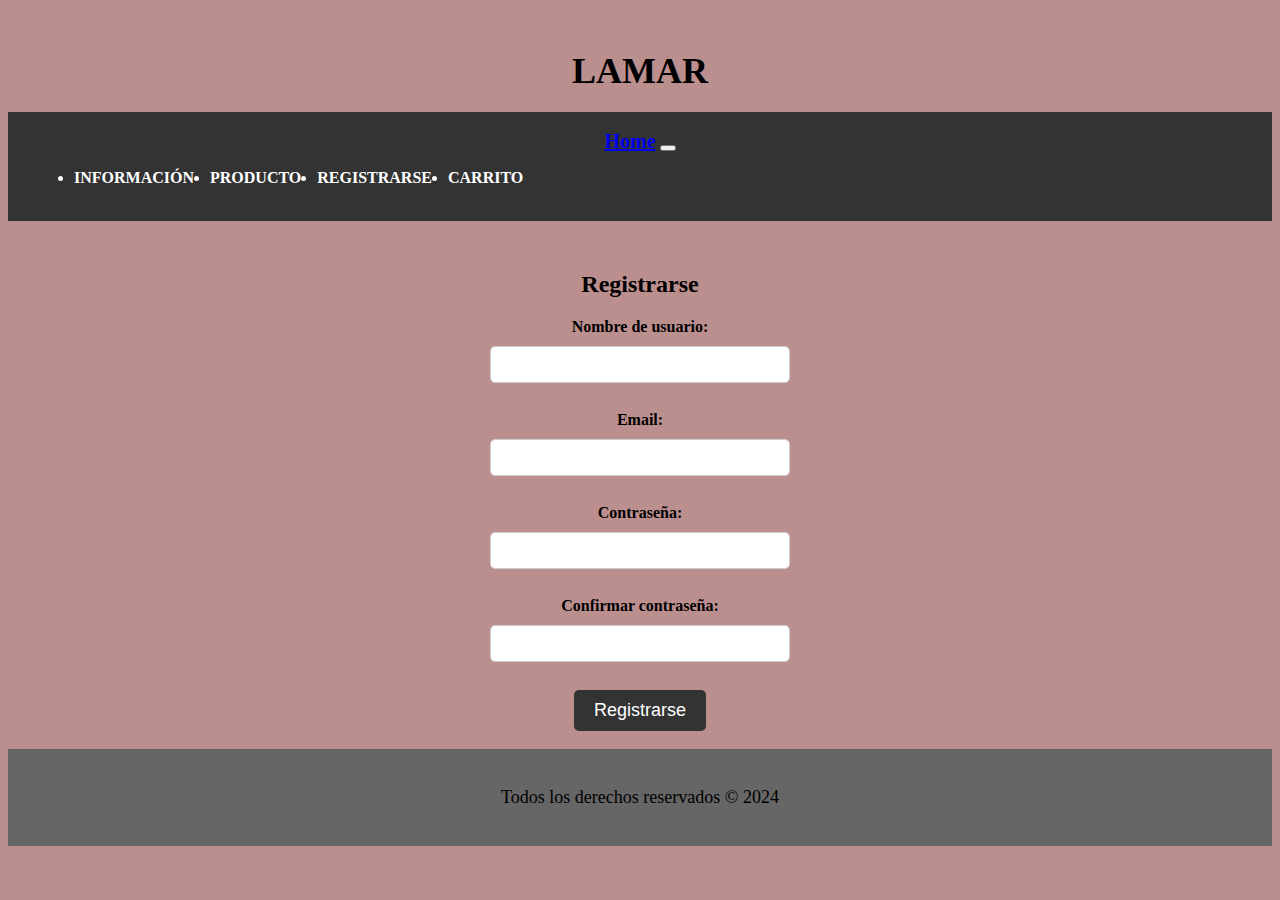
<file: pages/registro.html>
<!DOCTYPE html>
<html lang="es">
<head>
    <!-- Meta tags para SEO y configuración -->
    <meta charset="UTF-8">
    <meta name="viewport" content="width=device-width, initial-scale=1.0">
    <meta name="keywords" content="tienda de ropa, registro, registrarse, usuario, email, contraseña">
    <meta name="description" content="Regístrate en LAMAR, tu tienda de ropa online. Completa el formulario con tu nombre de usuario, email y contraseña para crear una cuenta y acceder a nuestras promociones y productos exclusivos.">
    
    <!-- CSS de Bootstrap para estilos básicos y responsivos -->
    <link href="https://cdn.jsdelivr.net/npm/bootstrap@5.2.3/dist/css/bootstrap.min.css" rel="stylesheet" integrity="sha384-rbsA2VBKQhggwzxH7pPCaAqO46MgnOM80zW1RWuH61DGLwZJEdK2Kadq2F9CUG65" crossorigin="anonymous">
    
    <!-- Estilos personalizados -->
    <link rel="stylesheet" href="../CSS/estilos.css">
    <link rel="stylesheet" href="../sass/estilos.scss">
    <link rel="stylesheet" href="../sass/estilos.css">
    <link rel="apple-touch-icon" sizes="180x180" href="../assets/apple-touch-icon.png">
    <link rel="icon" type="image/png" sizes="32x32" href="../assets/favicon-32x32.png">
    <link rel="icon" type="image/png" sizes="16x16" href="../assets/favicon-16x16.png">
    <link rel="manifest" href="../assets/site.webmanifest">
    
    <!-- Título de la página -->
    <title>Registro - LamarUY</title>
</head>
<body class="todo">
    <!-- Título principal de la página -->
    <h1>LAMAR</h1>
    
    <!-- Sección del encabezado con la barra de navegación -->
    <header>
        <nav class="navbar navbar-expand-sm bg-dark navbar-dark">
            <div class="container-fluid">
                <!-- Marca y botón de colapso para la navegación -->
                <a class="navbar-brand" href="../index.html">Home</a>
                <button class="navbar-toggler" type="button" data-bs-toggle="collapse" data-bs-target="#collapsibleNavbar">
                    <span class="navbar-toggler-icon"></span>
                </button>
                
                <!-- Enlaces de navegación -->
                <div class="collapse navbar-collapse" id="collapsibleNavbar">
                    <ul class="navbar-nav">
                        <li class="nav-item">
                            <a href="../pages/contacto.html">Información</a>
                        </li>
                        <li class="nav-item">
                            <a href="../pages/producto.html">Producto</a>
                        </li>
                        <li class="nav-item">
                            <a href="../pages/registro.html">Registrarse</a>
                        </li>
                        <li class="nav-item">
                            <a href="../pages/carrito.html">Carrito</a>
                        </li>
                    </ul>
                </div>
            </div>
        </nav>
    </header>
    
    <!-- Sección principal del contenido -->
    <main>
        <!-- Formulario de registro de usuario -->
        <form class="registration-form">
            <h2>Registrarse</h2>
            
            <!-- Campo para el nombre de usuario -->
            <label for="username">Nombre de usuario:</label>
            <input type="text" class="username" name="username" required><br><br>
            
            <!-- Campo para el correo electrónico -->
            <label for="email">Email:</label>
            <input type="email" class="email" name="email" required><br><br>
            
            <!-- Campo para la contraseña -->
            <label for="password">Contraseña:</label>
            <input type="password" class="password" name="password" required><br><br>
            
            <!-- Campo para confirmar la contraseña -->
            <label for="confirm-password">Confirmar contraseña:</label>
            <input type="password" class="confirm-password" name="confirm-password" required><br><br>
            
            <!-- Botón de envío del formulario -->
            <button type="submit">Registrarse</button>
        </form>
        
        <!-- Mensaje de registro (para mostrar mensajes de éxito o error) -->
        <p class="registration-message"></p>
    </main>
    
    <!-- Sección del pie de página -->
    <footer class="footer">
        <p>Todos los derechos reservados &copy; 2024</p> 
    </footer>
    
    <!-- Scripts de Bootstrap para interactividad -->
    <script src="https://cdn.jsdelivr.net/npm/@popperjs/core@2.11.6/dist/umd/popper.min.js" integrity="sha384-oBqDVmMz9ATKxIep9tiCxS/Z9fNfEXiDAYTujMAeBAsjFuCZSmKbSSUnQlmh/jp3" crossorigin="anonymous"></script>
    <script src="https://cdn.jsdelivr.net/npm/bootstrap@5.2.3/dist/js/bootstrap.min.js" integrity="sha384-cuYeSxntonz0PPNlHhBs68uyIAVpIIOZZ5JqeqvYYIcEL727kskC66kF92t6Xl2V" crossorigin="anonymous"></script>
</body>
</html>
</file>
<file: CSS/estilos.css>
/* Estilos para H1 */
H1 {
    font-size: 2.25rem;
    font-weight: bold;
    color: #000;
    text-align: center;
    margin: 50px 0 20px;
    animation: bounce 1s infinite alternate; /* Animación de rebote */
}

@keyframes bounce {
    0% {
        transform: translateY(0);
    }
    100% {
        transform: translateY(-10px);
    }
}

.todo {
    background-color: rosybrown;
}

/* Estilos para párrafos */
p {
    font-size: 1.125rem;
    color: #000;
    text-align: center;
}

/* Estilos para el encabezado */
header {
    background-color: #333;
    color: #fff;
    padding: 10px;
    text-align: center;
}

/* Estilos para la barra de navegación */
.navbar {
    padding: 0.5rem 1rem;
    border-radius: 0.25rem;
}

.navbar-brand {
    font-weight: bold;
    font-size: 1.25rem;
}

.navbar-nav {
    display: flex;
    gap: 1rem;
}

.nav-item a {
    text-transform: uppercase;
    font-weight: bold;
    color: #fff;
    text-decoration: none;
}

.nav-item a:hover {
    color: #ccc;
}

/* Estilos para la cuadrícula de productos */
.product-grid {
    display: flex;
    flex-wrap: wrap;
    justify-content: space-between;
    gap: 20px;
}

.t-producto {
    text-align: center;
}

.product {
    flex: 1 0 calc(33.33% - 20px);
    margin-bottom: 20px;
    box-shadow: 0 2px 4px rgba(0, 0, 0, 0.1);
    border-radius: 4px;
    overflow: hidden;
}

.product img {
    width: 100%;
    height: auto;
}

.product h2 {
    font-size: 18px;
    margin: 10px 0;
}

.product p {
    font-size: 14px;
    margin: 0 10px;
}

.product-price {
    font-weight: bold;
    color: #f00;
}

.buy-button {
    display: block;
    width: 100%;
    padding: 10px;
    background-color: #f00;
    color: #fff;
    border: none;
    border-radius: 0 0 4px 4px;
    cursor: pointer;
}

.buy-button:hover {
    background-color: #d00;
}

/* Estilos para la información del producto */
.product-info {
    flex: 1 0 calc(33.33% - 20px);
    margin-top: 20px;
    text-align: center;
}

.product-info h2 {
    font-size: 18px;
    margin-bottom: 10px;
}

/* Estilos para el título de registro */
.registration-title {
    font-size: 2rem;
    color: #333;
    text-align: center;
    margin-bottom: 1rem;
}

/* Estilos para el formulario */
form {
    width: 300px;
    margin: 50px auto 0;
    text-align: center;
}

form label {
    display: block;
    margin-bottom: 10px;
    font-weight: bold;
}

form input[type="text"],
form input[type="email"],
form input[type="password"] {
    width: 100%;
    padding: 10px;
    border-radius: 5px;
    border: 1px solid #ccc;
    margin-bottom: 10px;
    box-sizing: border-box;
}

form input[type="text"]:focus,
form input[type="email"]:focus,
form input[type="password"]:focus {
    outline: none;
    box-shadow: 0px 0px 5px rgba(0, 0, 0, 0.1);
}

form button[type="submit"] {
    background-color: #333;
    color: #fff;
    border: none;
    padding: 10px 20px;
    border-radius: 5px;
    cursor: pointer;
    font-size: 18px;
    transition: background-color 0.3s ease;
}

form button[type="submit"]:hover {
    background-color: #444;
}

/* Estilos para el carrusel */
.carousel-inner img {
    width: 100%;
    height: auto;
    max-height: 500px;
}

@media (max-width: 768px) {
    .carousel-inner img {
    max-height: 300px;
    }
}

/* Estilos para títulos e información */
.titulo-informacion,
.empa-titulo,
.titulo-contacto,
.titulo-pago {
    padding: 0;
    margin: 0;
    text-align: center;
    background-color: #333;
    color: #fff;
}

.empaquetado,
.contact-list,
.pago-list {
    padding: 0;
    margin: 0;
    text-align: center;
    font-size: 20px;
    background-color: #666;
    color: #000;
}

/* Estilos para las listas de contacto y pago */
.contact-list li,
.pago-list li {
    display: flex;
    align-items: center;
    padding: 10px 0;
    border-bottom: 1px solid #eee;
}

.contact-list svg,
.pago-list svg {
    width: 24px;
    height: 24px;
    margin-right: 10px;
    fill: #555;
}

.contact-list span,
.pago-list span {
    font-size: 16px;
    color: #000;
}

.contact-list a,
.pago-list a {
    color: #000;
    text-decoration: none;
}

.contact-list a:hover,
.pago-list a:hover {
    text-decoration: underline;
}

/* Estilos para el contenedor */
.container {
    display: flex;
    justify-content: center;
    align-items: center;
    height: 30vh;
}

/* Estilos para el carrito */
.carrito {
    text-align: center;
    padding: 20px;
    background-color: #f0f0f0;
    border: 1px solid #ddd;
    border-radius: 10px;
}

.carrito a {
    text-decoration: none;
    color: #337ab7;
}

.carrito a:hover {
    color: #23527c;
}

/* Estilos para el pie de página */
.footer {
    position: relative;
    bottom: 0;
    left: 0;
    right: 0;
    background-color: #666;
    text-align: center;
    padding: 20px;
    color: #fff;
}
</file>
<file: sass/estilos.css>
H1 {
  font-size: 2.25rem;
  font-weight: bold;
  color: #000;
  text-align: center;
  margin: 50px 0 20px;
}

.navbar {
  padding: 0.5rem 1rem;
  border-radius: 2.5px;
}
.navbar .navbar-brand {
  font-weight: bold;
  font-size: 1.25rem;
}
.navbar .navbar-nav {
  display: flex;
  gap: 1rem;
}
.navbar .navbar-nav .nav-item a {
  text-transform: uppercase;
  font-weight: bold;
  color: #fff;
  text-decoration: none;
}
.navbar .navbar-nav .nav-item a:hover {
  color: #ccc;
}

.product-grid {
  display: flex;
  flex-wrap: wrap;
  justify-content: space-between;
  gap: 20px;
  /*@include responsive(flex-direction, row, column, column);*/
}

.product, .product-info {
  flex: 1 0 calc(33.33% - 20px);
  margin-bottom: 20px;
  box-shadow: 0 2px 4px rgba(0, 0, 0, 0.1);
  border-radius: 5px;
  overflow: hidden;
  flex: 1 0 calc(50% - 20px);
}
@media (max-width: 1200px) {
  .product, .product-info {
    flex: 1 0 calc(100% - 20px);
  }
}
@media (max-width: 576px) {
  .product, .product-info {
    flex: 1 0 calc(100% - 20px);
  }
}
.product img, .product-info img {
  width: 100%;
  height: auto;
}
.product h2, .product-info h2 {
  font-size: 1.125rem;
  margin: 10px 0;
}
.product p, .product-info p {
  font-size: 0.875rem;
  margin: 0 10px;
}

.buy-button {
  display: block;
  width: 100%;
  padding: 10px;
  background-color: #f00;
  color: #fff;
  border: none;
  border-radius: 0 0 5px 5px;
  cursor: pointer;
}
.buy-button:hover {
  background-color: #cc0000;
}

form {
  width: 300px;
  margin: 50px auto 0;
  text-align: center;
}
form label {
  display: block;
  margin-bottom: 10px;
  font-weight: bold;
}
form input[type=text],
form input[type=email],
form input[type=password] {
  width: 100%;
  padding: 10px;
  border-radius: 5px;
  border: 1px solid #ccc;
  margin-bottom: 10px;
  box-sizing: border-box;
}
form input[type=text]:focus,
form input[type=email]:focus,
form input[type=password]:focus {
  outline: none;
  box-shadow: 0px 0px 5px rgba(0, 0, 0, 0.1);
}
form button[type=submit] {
  background-color: #333;
  color: #fff;
  border: none;
  padding: 10px 20px;
  border-radius: 5px;
  cursor: pointer;
  font-size: 1.125rem;
  transition: background-color 0.3s ease;
}
form button[type=submit]:hover {
  background-color: #1a1a1a;
}

.carousel-inner img {
  width: 100%;
  height: auto;
  max-height: 500px;
}
@media (max-width: 768px) {
  .carousel-inner img {
    max-height: 300px;
  }
}

@media (max-width: 1200px) {
  .product, .product-info {
    flex: 1 0 calc(50% - 20px);
  }
}
@media (max-width: 576px) {
  H1 {
    font-size: 1.5rem;
  }
  p {
    font-size: 1rem;
  }
  .registration-title {
    font-size: 1.5rem;
  }
  form {
    width: 90%;
  }
}/*# sourceMappingURL=estilos.css.map */
</file>
